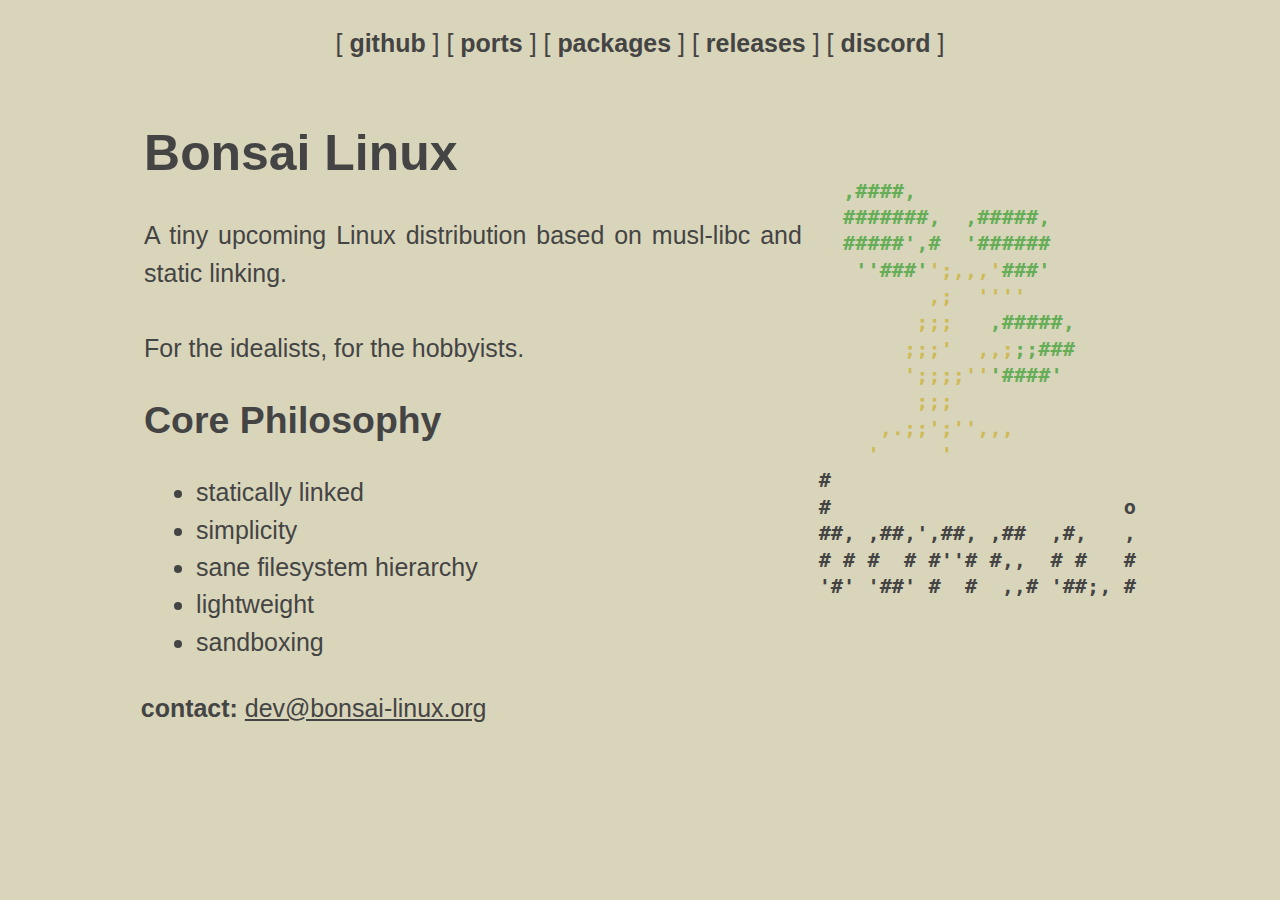
<file: www/index.html>
<!DOCTYPE html>
<html lang="en">
<head>
	<meta charset="UTF-8">
	<meta name="viewport" content="width=device-width, initial-scale=1.0">
	<meta http-equiv="X-UA-Compatible" content="ie=edge">
	
	<!-- bonsai, linux, distro -->
	<meta name="keywords" content="bonsai, bonsai-linux, Linux, distro, distribution, musl, musl-libc, static, statically, linked, static-linking, statically-linked, simple, suckless, lightweight, minimal, fast, sabotage, stali, morpheus, crux, libressl">
	<meta name="description" content="A tiny upcoming Linux distribution based on musl-libc.">
	<meta name="robots" content="index, follow">
	<meta name="revisit-after" content="7 days">
	
	<link rel="stylesheet" href="res/bonsai.css">
	<title>Bonsai Linux</title>
</head>
<body>
	<nav>
		[ <a href="http://github.com/bonsai-linux/bonsai">github</a> ]
		[ <a href="http://github.com/bonsai-linux/bonsai/tree/master/ports">ports</a> ]
		[ <a href="pkgs/">packages</a> ]
		[ <a href="releases/">releases</a> ]
		[ <a href="http://discord.gg/FwbTB9R">discord</a> ]
	</nav>
	<table>
		<tr>
			<td>
				<h1>Bonsai Linux</h1>
                <p>
                A tiny upcoming Linux distribution based on musl-libc and static linking.<br> 
                </p>
                <br>
				<p>For the idealists, for the hobbyists.</p>
                <section>
                    <h2>Core Philosophy</h2>
                    <ul>
                        <li>statically linked</li>
	                    <li>simplicity</li>
	                    <li>sane filesystem hierarchy</li>
	                    <li>lightweight</li>
	                    <li>sandboxing</li>
                    </ul>
                </section>
			</td>
			<td>
				<pre class="logo">   <span class="g">,####,    
   #######,  ,#####,
   #####',#  '######
    ''###'</span><span class="b">';,,,'</span><span class="g">###'</span>
   <span class="b">       ,;  ''''
         ;;;   </span><span class="g">,#####,</span>
   <span class="b">     ;;;'  ,,;</span><span class="g">;;###</span>
   <span class="b">     ';;;;''</span><span class="g">'####'</span>
   <span class="b">      ;;;     
      ,.;;';'',,,
     '     '</span>
 #                        
 #                        o
 ##, ,##,',##, ,##  ,#,   ,
 # # #  # #''# #,,  # #   #
 '#' '##' #  #  ,,# '##;, #</pre>
			</td>
		</tr>
	</table>
    <footer><strong>contact:</strong> <a href="mailto:dev@bonsai-linux.org">dev@bonsai-linux.org</a></footer>
</body>
</html>
</file>
<file: www/res/bonsai.css>
body {
    margin: 1em auto;
    max-width: 40em;
    padding: 0 .62em;
    /* background: #f9f1f1; */
	/* background: #332715; */
    background: #D9D5BA;
	color: #444;
    font: 1.2em/1.62 sans-serif;
    font-family: helvetica, arial,sans-serif;
	line-height: 1.5;
    zoom: 130%;
}
hr {
	width: 90%;
	height: 1px;
	margin: 30px auto;
	background: #fbfb9b;
	/* background: #D9D5BA; */
	border: none;
}
h1, h2, h3 {
	line-height: 1.2;
}
a {
	/* color: #fbfb9b */
	color: #444;
}
p {
	text-align: justify;
    margin-top: 0;
    margin-bottom: 0; 
}
table {
	width: 100%;
    margin-top: 0;
    margin-bottom: 0; 
}
/* -*-*-*-*-* navigation -*-*-*-*-*-*-*-*-*-*-*-*-*-*-*-*-*-*- */
nav {
	margin-bottom: 1em;
	text-align: center;
}
nav a {
	/* color: #fbfb9b */
	color: #444;
	font-weight: bold;
	text-decoration: none;
}
/* -*-*-*-*-*- logo -*-*-*-*-*-*-*-*-*-*-*-*-*-*-*-*-*-*-*-*-* */
/* 'bonsai' message in logo */
.logo {
	font-weight: bold;
	line-height: 1.3;
}

/* green text in logo */
.logo .g {
	/* color: #84e29d;  brighter green */ 
	color: #66AD57;
}

/* brown text in logo */
.logo .b {
	/* color: #fdca72; */
	color: #CFBA58;
}
</file>
